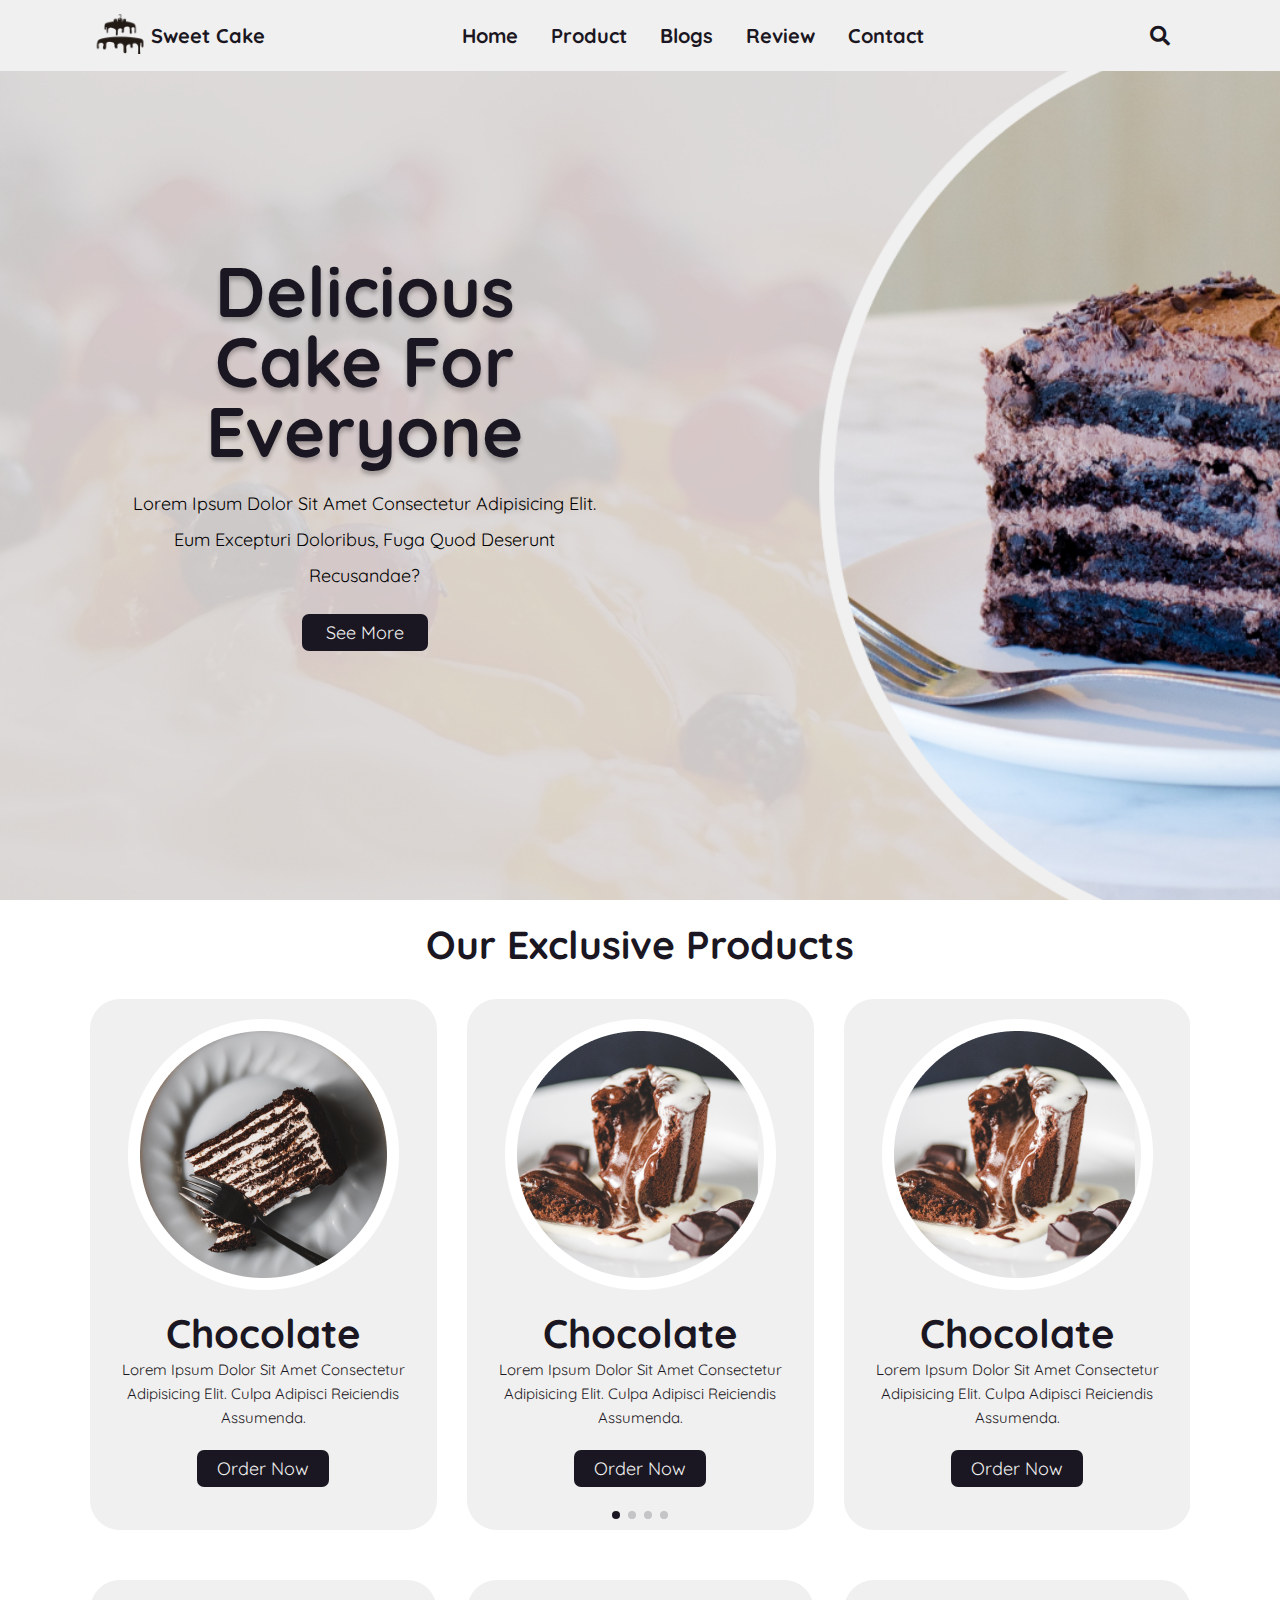
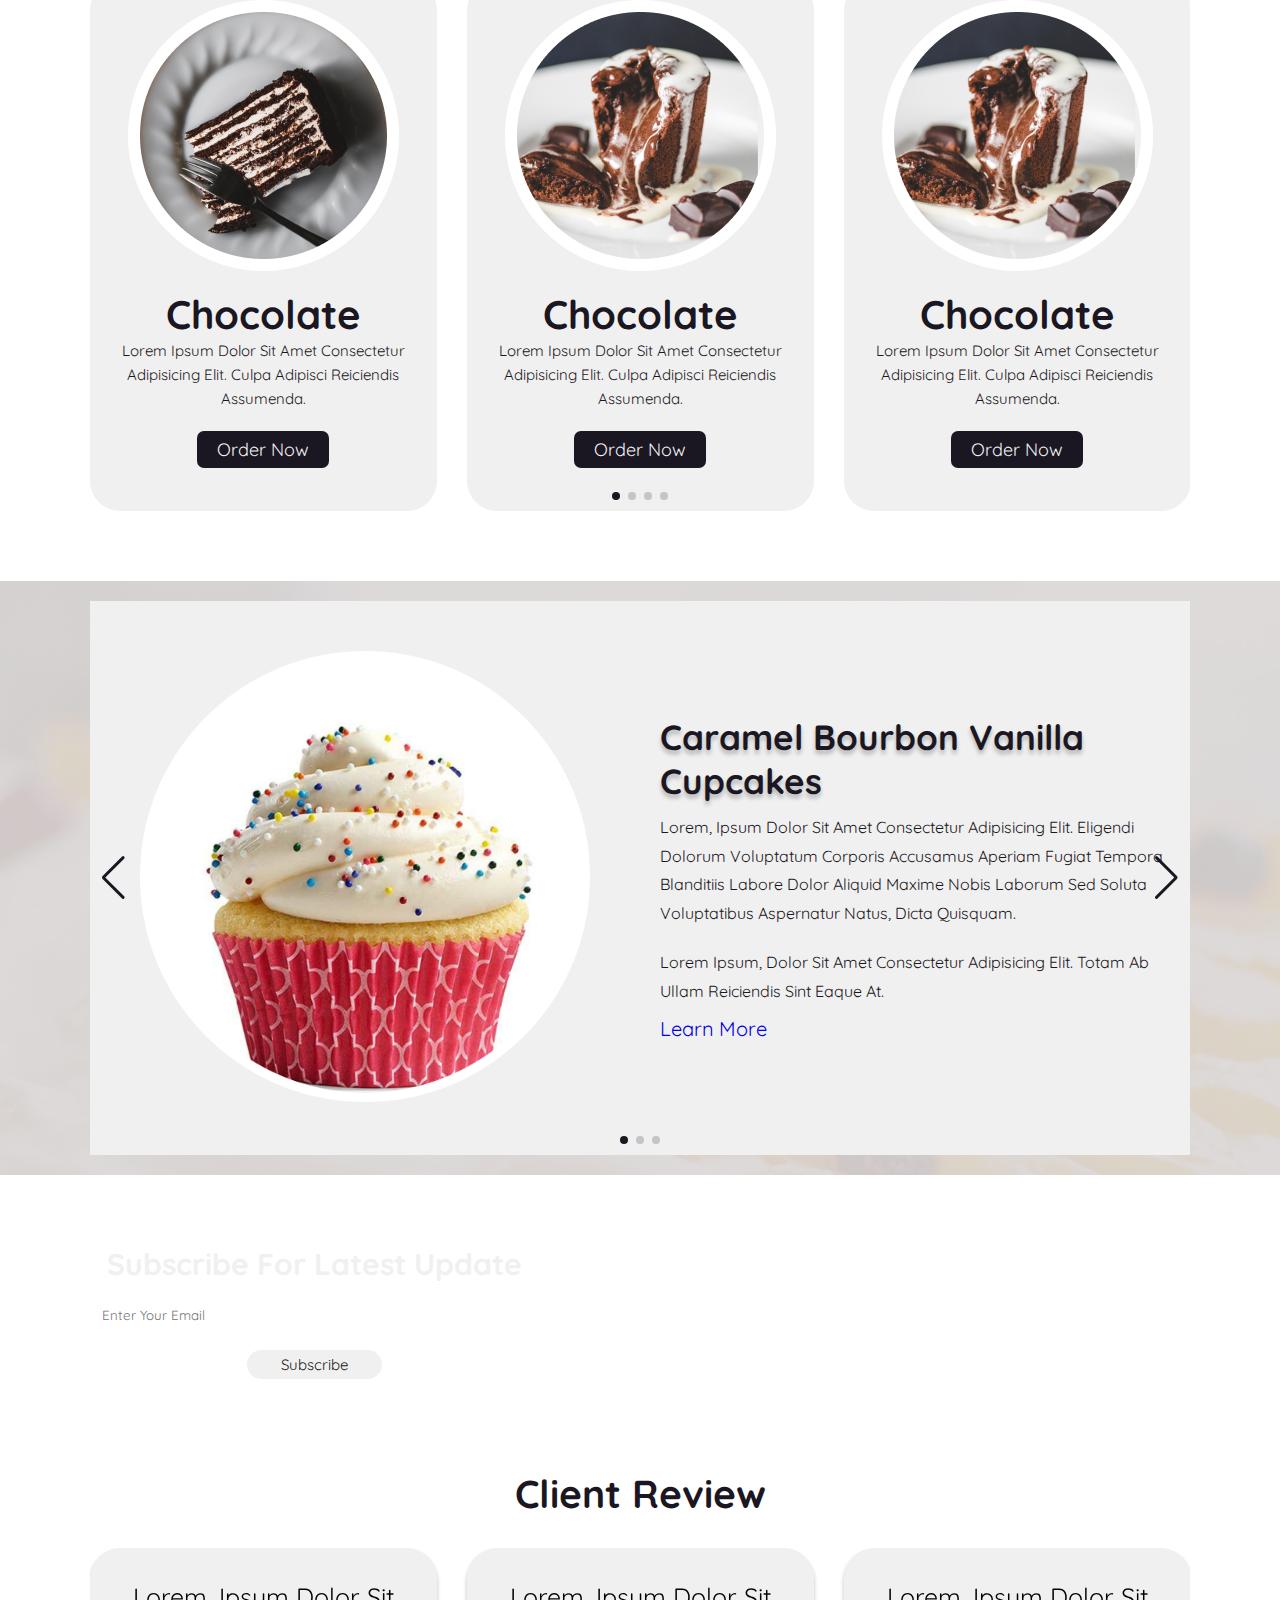
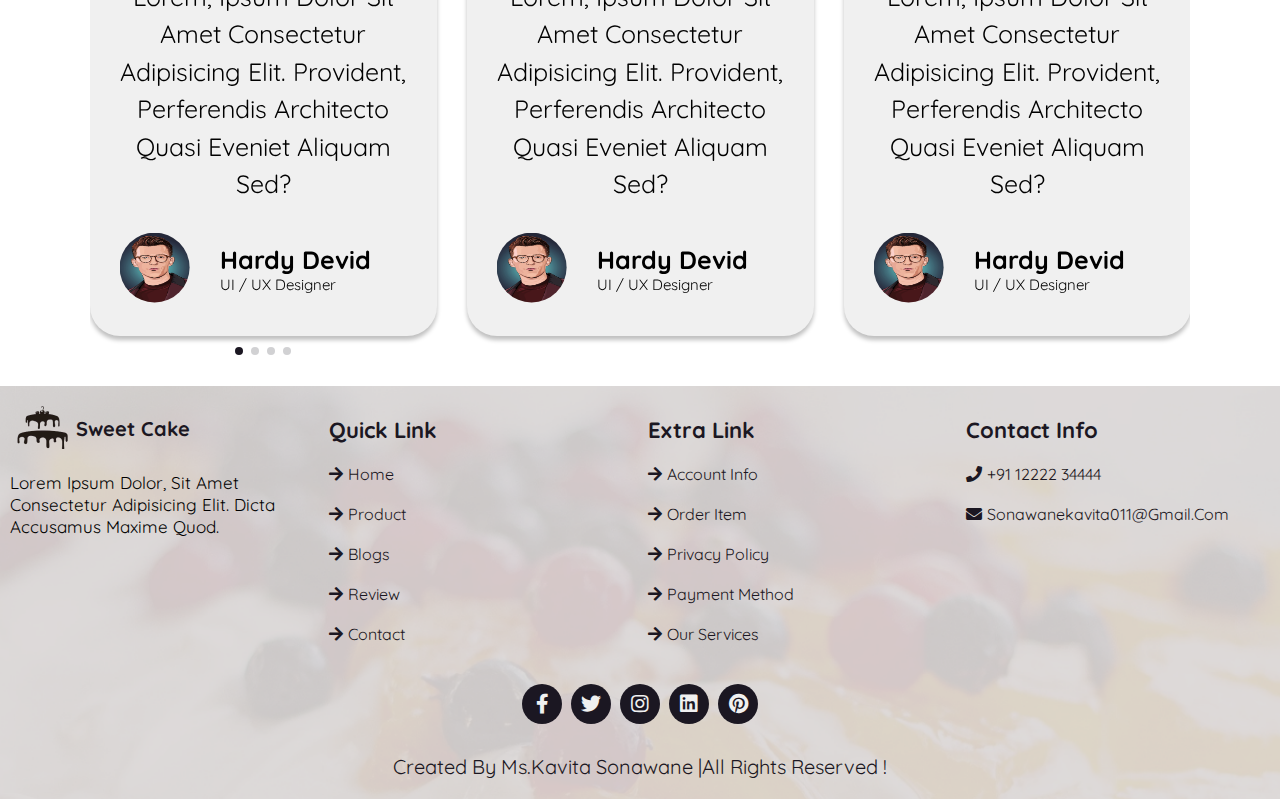
<file: Task 1/index.html>
<!DOCTYPE html>
<html lang="en">

<head>
    <meta charset="UTF-8">
    <meta http-equiv="X-UA-Compatible" content="IE=edge">
    <meta name="viewport" content="width=device-width, initial-scale=1.0">
    <title>Sweet Cake</title>

    <!-- swiper link  -->
    <link rel="stylesheet" href="https://unpkg.com/swiper/swiper-bundle.min.css" />

    <!-- cdn icon link  -->
    <link rel="stylesheet" href="https://cdnjs.cloudflare.com/ajax/libs/font-awesome/5.15.4/css/all.min.css">
    <!-- custom css file  -->
    <link rel="stylesheet" href="style.css">

</head>

<body>

    <!-- header section start here  -->
    <header class="header">
        <div class="logoContent">
            <a href="#" class="logo"><img src="images/logo.png" alt=""></a>
            <h1 class="logoName">Sweet Cake </h1>
        </div>

        <nav class="navbar">
            <a href="#home">home</a>
            <a href="#product">product</a>
            <a href="#blogs">blogs</a>
            <a href="#review">review</a>
            <a href="#contact">contact</a>
        </nav>

        <div class="icon">
            <i class="fas fa-search" id="search"></i>
            <i class="fas fa-bars" id="menu-bar"></i>
        </div>

        <div class="search">
            <input type="search" placeholder="search...">
        </div>
    </header>
    <!-- header section end here  -->

    <!-- home section start here  -->
    <section class="home" id="home">
        <div class="homeContent">
            <h2>Delicious Cake for Everyone </h2>
            <p>Lorem ipsum dolor sit amet consectetur adipisicing elit. Eum excepturi doloribus, fuga quod deserunt
                recusandae?</p>
            <div class="home-btn">
                <a href="#"><button>see more</button></a>
            </div>
        </div>
    </section>

    <!-- home section end here  -->

    <!-- product section start here  -->
    <section class="product" id="product">
        <div class="heading">
            <h2>Our Exclusive Products</h2>
        </div>
        <div class="swiper product-row">
            <div class="swiper-wrapper">
                <div class="swiper-slide box">
                    <div class="img">
                        <img src="images/cake1.png" alt="">
                    </div>
                    <div class="product-content">
                        <h3>Chocolate</h3>
                        <p>Lorem ipsum dolor sit amet consectetur adipisicing elit. Culpa adipisci reiciendis assumenda.
                        </p>
                        <div class="orderNow">
                            <button>Order Now </button>
                        </div>
                    </div>
                </div>
                <div class="swiper-slide box">
                    <div class="img">
                        <img src="images/cake1.png" alt="">
                    </div>
                    <div class="product-content">
                        <h3>Chocolate</h3>
                        <p>Lorem ipsum dolor sit amet consectetur adipisicing elit. Culpa adipisci reiciendis assumenda.
                        </p>
                        <div class="orderNow">
                            <button>Order Now </button>
                        </div>
                    </div>
                </div>
                <div class="swiper-slide box">
                    <div class="img">
                        <img src="images/cake1.png" alt="">
                    </div>
                    <div class="product-content">
                        <h3>Chocolate</h3>
                        <p>Lorem ipsum dolor sit amet consectetur adipisicing elit. Culpa adipisci reiciendis assumenda.
                        </p>
                        <div class="orderNow">
                            <button>Order Now </button>
                        </div>
                    </div>
                </div>
                <div class="swiper-slide box">
                    <div class="img">
                        <img src="images/cake2.png" alt="">
                    </div>
                    <div class="product-content">
                        <h3>Chocolate</h3>
                        <p>Lorem ipsum dolor sit amet consectetur adipisicing elit. Culpa adipisci reiciendis assumenda.
                        </p>
                        <div class="orderNow">
                            <button>Order Now </button>
                        </div>
                    </div>
                </div>

            </div>
            <div class="swiper-pagination"></div>
        </div>
        <div class="swiper product-row">
            <div class="swiper-wrapper">
                <div class="swiper-slide box">
                    <div class="img">
                        <img src="images/cake1.png" alt="">
                    </div>
                    <div class="product-content">
                        <h3>Chocolate</h3>
                        <p>Lorem ipsum dolor sit amet consectetur adipisicing elit. Culpa adipisci reiciendis assumenda.
                        </p>
                        <div class="orderNow">
                            <button>Order Now </button>
                        </div>
                    </div>
                </div>
                <div class="swiper-slide box">
                    <div class="img">
                        <img src="images/cake1.png" alt="">
                    </div>
                    <div class="product-content">
                        <h3>Chocolate</h3>
                        <p>Lorem ipsum dolor sit amet consectetur adipisicing elit. Culpa adipisci reiciendis assumenda.
                        </p>
                        <div class="orderNow">
                            <button>Order Now </button>
                        </div>
                    </div>
                </div>
                <div class="swiper-slide box">
                    <div class="img">
                        <img src="images/cake1.png" alt="">
                    </div>
                    <div class="product-content">
                        <h3>Chocolate</h3>
                        <p>Lorem ipsum dolor sit amet consectetur adipisicing elit. Culpa adipisci reiciendis assumenda.
                        </p>
                        <div class="orderNow">
                            <button>Order Now </button>
                        </div>
                    </div>
                </div>
                <div class="swiper-slide box">
                    <div class="img">
                        <img src="images/cake2.png" alt="">
                    </div>
                    <div class="product-content">
                        <h3>Chocolate</h3>
                        <p>Lorem ipsum dolor sit amet consectetur adipisicing elit. Culpa adipisci reiciendis assumenda.
                        </p>
                        <div class="orderNow">
                            <button>Order Now </button>
                        </div>
                    </div>
                </div>

            </div>
            <div class="swiper-pagination"></div>
        </div>
    </section>

    <!-- product section end here  -->

    <!-- blogs section start here  -->
    <section class="blogs" id="blogs">

        <div class=" swiper blogs-row">
            <div class="swiper-wrapper">
                <div class=" swiper-slide box">
                    <div class="img">
                        <img src="images/blog-img1.png" alt="">
                    </div>
                    <div class="content">
                        <h3>Caramel Bourbon Vanilla Cupcakes </h3>
                        <p>Lorem, ipsum dolor sit amet consectetur adipisicing elit. Eligendi dolorum voluptatum
                            corporis accusamus aperiam fugiat tempora blanditiis labore dolor aliquid maxime nobis
                            laborum sed soluta voluptatibus aspernatur natus, dicta quisquam.</p>
                        <p>Lorem ipsum, dolor sit amet consectetur adipisicing elit. Totam ab ullam reiciendis sint
                            eaque at.</p>
                        <a href="#blogs" class="btn">learn more</a>
                    </div>
                </div>
                <div class=" swiper-slide box">
                    <div class="img">
                        <img src="images/blog-img2.png" alt="">
                    </div>
                    <div class="content">
                        <h3>Caramel Bourbon Vanilla Cupcakes </h3>
                        <p>Lorem, ipsum dolor sit amet consectetur adipisicing elit. Eligendi dolorum voluptatum
                            corporis accusamus aperiam fugiat tempora blanditiis labore dolor aliquid maxime nobis
                            laborum sed soluta voluptatibus aspernatur natus, dicta quisquam.</p>
                        <p>Lorem ipsum, dolor sit amet consectetur adipisicing elit. Totam ab ullam reiciendis sint
                            eaque at.</p>
                        <a href="#blogs" class="btn">learn more</a>
                    </div>
                </div>
                <div class=" swiper-slide box">
                    <div class="img">
                        <img src="images/blog-img2.png" alt="">
                    </div>
                    <div class="content">
                        <h3>Caramel Bourbon Vanilla Cupcakes </h3>
                        <p>Lorem, ipsum dolor sit amet consectetur adipisicing elit. Eligendi dolorum voluptatum
                            corporis accusamus aperiam fugiat tempora blanditiis labore dolor aliquid maxime nobis
                            laborum sed soluta voluptatibus aspernatur natus, dicta quisquam.</p>
                        <p>Lorem ipsum, dolor sit amet consectetur adipisicing elit. Totam ab ullam reiciendis sint
                            eaque at.</p>
                        <a href="#blogs" class="btn">learn more</a>
                    </div>
                </div>
            </div>
            <div class="swiper-button-next"></div>
            <div class="swiper-button-prev"></div>
            <div class="swiper-pagination"></div>


        </div>
    </section>

    <!-- blogs section ends here  -->

    <!-- newsletter section start here  -->

    <section class="newsletter">
        <form action="">
            <h3>subscribe for latest update</h3>
            <input type="email" name="" placeholder="enter your email" id="" class="box">
            <input type="button" value="subscribe" class="box2">
        </form>
    </section>
    <!-- newsletter section ends here  -->

    <!-- review section start here  -->
    <section class="review" id="review">
        <div class="heading">
            <h2>client review</h2>
        </div>


        <div class=" swiper review-row">
            <div class="swiper-wrapper">
                <div class="swiper-slide box">
                    <div class="client-review">
                        <p>Lorem, ipsum dolor sit amet consectetur adipisicing elit. Provident, perferendis architecto
                            quasi eveniet aliquam sed?</p>
                    </div>
                    <div class="client-info">
                        <div class="img">
                            <img src="images/client1.jpg" alt="">
                        </div>
                        <div class="clientDetailed">
                            <h3>Hardy Devid</h3>
                            <p>UI / UX designer</p>
                        </div>
                    </div>
                </div>
                <div class="swiper-slide box">
                    <div class="client-review">
                        <p>Lorem, ipsum dolor sit amet consectetur adipisicing elit. Provident, perferendis architecto
                            quasi eveniet aliquam sed?</p>
                    </div>
                    <div class="client-info">
                        <div class="img">
                            <img src="images/client1.jpg" alt="">
                        </div>
                        <div class="clientDetailed">
                            <h3>Hardy Devid</h3>
                            <p>UI / UX designer</p>
                        </div>
                    </div>
                </div>
                <div class="swiper-slide box">
                    <div class="client-review">
                        <p>Lorem, ipsum dolor sit amet consectetur adipisicing elit. Provident, perferendis architecto
                            quasi eveniet aliquam sed?</p>
                    </div>
                    <div class="client-info">
                        <div class="img">
                            <img src="images/client1.jpg" alt="">
                        </div>
                        <div class="clientDetailed">
                            <h3>Hardy Devid</h3>
                            <p>UI / UX designer</p>
                        </div>
                    </div>
                </div>
                <div class="swiper-slide box">
                    <div class="client-review">
                        <p>Lorem, ipsum dolor sit amet consectetur adipisicing elit. Provident, perferendis architecto
                            quasi eveniet aliquam sed?</p>
                    </div>
                    <div class="client-info">
                        <div class="img">
                            <img src="images/client1.jpg" alt="">
                        </div>
                        <div class="clientDetailed">
                            <h3>Hardy Devid</h3>
                            <p>UI / UX designer</p>
                        </div>
                    </div>
                </div>
                <div class="swiper-pagination"></div>

            </div>
        </div>
    </section>
    <!-- review section ends here  -->

    <!-- footer section start here  -->

    <footer class="footer" id="contact">
        <div class="box-container">
            <div class="mainBox">
                <div class="content">
                    <a href="#"><img src="images/logo.png" alt=""></a>
                    <h1 class="logoName"> Sweet Cake </h1>
                </div>

                <p>Lorem ipsum dolor, sit amet consectetur adipisicing elit. Dicta accusamus maxime quod.</p>

            </div>
            <div class="box">
                <h3>Quick link</h3>
                <a href="#"> <i class="fas fa-arrow-right"></i>Home</a>
                <a href="#"> <i class="fas fa-arrow-right"></i>product</a>
                <a href="#"> <i class="fas fa-arrow-right"></i>blogs</a>
                <a href="#"> <i class="fas fa-arrow-right"></i>review</a>
                <a href="#"> <i class="fas fa-arrow-right"></i>contact</a>

            </div>
            <div class="box">
                <h3>Extra link</h3>
                <a href="#"> <i class="fas fa-arrow-right"></i>Account info</a>
                <a href="#"> <i class="fas fa-arrow-right"></i>order item</a>
                <a href="#"> <i class="fas fa-arrow-right"></i>privacy policy</a>
                <a href="#"> <i class="fas fa-arrow-right"></i>payment method</a>
                <a href="#"> <i class="fas fa-arrow-right"></i>our  services</a>
            </div>
            <div class="box">
                <h3>Contact Info</h3>
                <a href="#"> <i class="fas fa-phone"></i>+91 12222 34444</a>
                <a href="#"> <i class="fas fa-envelope"></i>sonawanekavita011@gmail.com</a>

            </div>

        </div>
        <div class="share">
            <a href="#" class="fab fa-facebook-f"></a>
            <a href="#" class="fab fa-twitter"></a>
            <a href="#" class="fab fa-instagram"></a>
            <a href="#" class="fab fa-linkedin"></a>
            <a href="#" class="fab fa-pinterest"></a>
        </div>
        <div class="credit">
            created by <span>Ms.Kavita Sonawane </span> |all rights reserved ! 
        </div>
    </footer>










    <!-- swiper js link  -->
    <script src="https://unpkg.com/swiper/swiper-bundle.min.js"></script>

    <!-- custom js file  -->
    <script src="index.js"></script>


</body>

</html>
</file>
<file: Task 1/style.css>
@import url('https://fonts.googleapis.com/css2?family=Quicksand:wght@300;400;500;600;700&display=swap');

:root{
    --black: #1B1722;
    --white : #F0F0F0;
    --box-shadow: 0px 4px 4px rgba(0, 0, 0, 0.25);
}
*{
    font-family: 'Quicksand', sans-serif;
    margin: 0; padding: 0;
    box-sizing: border-box;
    outline: none;
    border: none;
    text-decoration: none;
    text-transform: capitalize;
    transition: .2s linear;
}
html{
    font-size: 62.5%;   
    overflow-x: hidden;
    scroll-padding-top: 7rem;
    scroll-behavior: smooth;
}
html::-webkit-scrollbar{
    width: .8rem;
}
html::-webkit-scrollbar-track{
    background: transparent;
}
html::-webkit-scrollbar-thumb{
    background-color: var(--white);
    border-radius: 5rem;
}

.header{
    top: 0;right: 0;left: 0;
    background-color: var(--white);
    display: flex;
    align-items: center;
    justify-content: space-between;
    position: fixed;
    padding: 1.4rem 7%;
    z-index: 999;
}
.header .logoContent{
    display: flex;
    align-items: center;
}
.header .logoContent .logo img{
    height: 4rem;
}
.header .logoContent .logoName {
    color: var(--black);
    font-size: 2rem;
    font-weight: bolder;
}

.header .navbar a{
    font-size: 2rem;
    margin-right: 3rem;
    color: var(--black);
    font-weight: bold;
}
.header .navbar a:hover{
    border-bottom: .1rem solid var(--black);
    padding-bottom: .4rem;
}
.header .icon i{
    font-size: 2rem;
    margin-right: 2rem;
    color: var(--black);
    cursor: pointer;
}

.header .search{
    display: none;
    top: 100%;
    margin: 1.5rem 7%;
    background-color: transparent;
    width: 50%;
    right: 0;
    height: 5rem;
    position:  absolute;

}
.header .search input{
    width: 100%;
    height: 100%;
    font-size: 1.5rem;
    background-color: var(--white);
    color: var(--black);
    margin-right: 7%;
    border-radius: 1rem;
    padding: 0.5rem 1rem;
    box-shadow: var(--box-shadow);
}
.header .search.active{
    display: inline-block;
}
#menu-bar{
    display: none;
}


.home {
    min-height: 100vh;
    display: flex;
    align-items: center;
    background: url(images/back.png) no-repeat;
    background-size: cover;
    background-position: center center;
}
.home .homeContent{
    width: 50%;
    float: left;
    text-align: center;
    padding: 4rem;
}
.home .homeContent h2{
    font-size: 7rem;
    font-weight: bolder;
    margin-bottom: 2rem;
    line-height: 7rem;
    color: var(--black);
    text-shadow: var(--box-shadow);
}
.home .homeContent p{
    font-size: 1.8rem;
    line-height: 2;
    margin-bottom: 2rem;
}
.home .homeContent .home-btn{
    height: 3rem;
}
.home .homeContent .home-btn button{
    font-size: 1.8rem;
    background-color: var(--black);
    color: var(--white);
    border-radius: .7rem;
    padding: .7rem 2.4rem;
    cursor: pointer;
}
.home .homeContent .home-btn button:hover{
    font-size: 2rem;
}
section{
    padding: 2rem 7%;
}
.heading{
    text-align: center;
    font-size: 2.6rem;
    margin-bottom: 3rem;
    color: var(--black);
}

.product .product-row{
    margin-bottom: 5rem;
    display: flex;
    align-items: center;
}
.product .product-row .box{
    display: flex;
    flex-direction: column;
    width: 50rem;
    background-color: var(--white);
    align-items: center;
    text-align: center;
    padding: 2rem;
    gap: 1.5rem;
    border-radius: 3rem;
    margin-right: 3rem;
}
.product .product-row .img img{
    height: 100%;
    width: 100%;
}
.product .product-row .img img:hover{
    transform: scale(1.1);
}
.product .product-row .content {
    margin-bottom: 4rem;
}
.product .product-row .product-content h3{
    font-size: 4rem;
    color: var(--black);
}
.product .product-row .product-content p{
    font-size: 1.5rem;
    line-height: 1.6;
    color: var(--black);
}
.product .product-row .product-content .orderNow{
    height: 3rem;
    margin-top: 2rem;
    margin-bottom: 3rem;
}
.product .product-row .product-content .orderNow button{
    font-size: 1.8rem;
    background-color: var(--black);
    color: var(--white);
    border-radius: .7rem;
    padding: .7rem 2rem;
    cursor: pointer;
}
.product .product-row .product-content .orderNow button:hover{
    font-size: 2rem;
}

.blogs{
    background: url(images/backGround.png) no-repeat;
    background-size: cover;
    background-position: center center;
}
.blogs  .blogs-row .box {
    display: flex;
    align-items: center;
    background-color: var(--white);
    flex-wrap: wrap;
}
.blogs .blogs-row .box .img{
    flex: 1 1 45rem;
}
.blogs .blogs-row .box .img img{
    width: 100%;
    padding: 5rem;
}
.blogs .blogs-row .box .content{
    flex: 1 1 45rem;
    padding: 2rem;
}
.blogs .blogs-row .box .content h3{
    font-size: 3.5rem;
    color: var(--black);
    text-shadow: var(--box-shadow);

}
.blogs .blogs-row .box .content p{
    font-size: 1.6rem;
    color: var(--black);
    padding: 1rem 0;
    line-height: 1.8;
    
}
.blogs .blogs-row .box .content a{
    font-size: 2rem;
    cursor: pointer;
}
.blogs .blogs-row .box .content a:hover{
    color: var(--black);
    text-shadow: var(--box-shadow);
}
 
.newsletter{
    background: url(images/new.jpg) no-repeat;
    background-size: cover;
    background-position: center center;
    background-attachment: fixed;
}
.newsletter form{
    max-width: 45rem;
    text-align: center;
    padding: 5rem 0;
}
.newsletter form h3{
    font-size: 3rem;
    color: var(--white);
    padding-bottom: .7rem;
}
.newsletter form .box{
    width: 100%;
    margin: .7rem 0;
    padding: 1rem 1.2rem;
    color: var(--black);
    border-radius: .5rem;
}
.newsletter form .box2{
    width: 30%;
    font-size: 1.5rem;
    margin-top: 1rem;
    padding: .5rem .5rem;
    color: var(--black);
    background: var(--white);
    border-radius: 3rem;
    cursor:pointer;
}
.newsletter form .box2:hover{
    color: var(--white);
    background-color: var(--black);
    outline: .1rem solid var(--white);
}

.review .review-row{
    display: flex;
    flex-direction: column ;
    align-items: center;
    
}
.review .review-row .box{
    width: 50%; 
    margin-bottom: 3rem;
    padding: 3rem;
    border-radius: 3rem;
    background-color: var(--white);
    box-shadow: var(--box-shadow);
}

.review .review-row .box .client-review{
    margin-bottom: 3rem;
}
.review .review-row .box .client-review p{
    text-align: center;
    font-size: 2.5rem;
    line-height: 1.5;
}
.review .review-row .box .client-info{
    display: flex;
    align-items: center;
}
.review .review-row .box .client-info .img{
    padding-right: 3rem;
}
.review .review-row .box .client-info .img img{
    width: 7rem;
    height: 7rem;
    clip-path: circle(50% at 50% 50%);
}

.review .review-row .box .client-info .clientDetailed h3{
    font-size: 2.5rem;

}
.review .review-row .box .client-info .clientDetailed p{
    font-size: 1.5rem;
}

.footer {
    background: url(images/backGround.png) no-repeat;
    background-size: cover;
    background-position: center center;
}
.footer .box-container{
    display: grid;
    grid-template-columns: repeat(auto-fit, minmax(25rem, 1fr));
    gap: 1.5rem;
    padding: 2rem 1rem;
}
.footer .box-container .mainBox .content{
    display: flex;
    align-items: center;
    margin-bottom: 2rem;
}
.footer .box-container .mainBox .content h1{
    font-size: 2rem;
    color: var(--black);
}
.footer .box-container .mainBox p{
    font-size: 1.7rem;
    line-height: 1.3;
    margin-bottom: 2rem;
}
.footer .box-container .box h3{
    font-size: 2.2rem;
    color: var(--black);
    padding: 1rem 0;
}
.footer .box-container .box a{
    display: block;
    font-size: 1.6rem;
    color: var(--black);
    padding: 1rem 0;
}
.footer .box-container .box a i{
    padding-right: .5rem;
    color: var(--black);
}
.footer .box-container .box a:hover i{
    padding-right: 2rem;
}

.footer .share{
    padding: 1rem 0;
    text-align: center;
}
.footer .share a{
    height: 4rem;
    width: 4rem;
    line-height: 4rem;
    font-size: 2rem;
    color: var(--white);
    background: var(--black);
    margin: 0 .3rem;
    border-radius: 50%;

}
.footer .share a:hover{
    background: var(--white);
    color: var(--black);
}
.footer .credit{
    font-size: 2rem;
    margin-top: 2rem;
    padding-bottom: 2rem;
    color: var(--black);
    text-align: center;
    
}

/* thanks for watching my video  */

















.swiper-pagination-bullet{
    background-color: var(--black);
}
.swiper-button-next{
    color: var(--black);
}
.swiper-button-prev{
    color: var(--black);
}


/* media queries for web responsive */

@media (max-width:991px){
    html{
        font-size: 55%;
    }
    .header{
        padding: 1.3rem 3rem;
    }
    .home .homeContent{
        margin-left: 0;
        width: 80%;
    }
}

@media (max-width:768px) {
    #menu-bar{
        display: inline-block;
    }
    .header .navbar{
        position: absolute;
        top: 100%;
        right: -100%;
        width: 25rem;
        background-color: var(--white);
        height: 80vh;
    }
    .header .navbar.active{
        right: 0;
    }
    .header .navbar a{
        display: block;
        font-size: 2rem;
        color: black;
        margin: 1.5rem;
    }

    .home .homeContent{
        margin-left: 0;
        width: 90%;
    }
}

@media (max-width:600px){
    html{
        font-size: 50%;
    }
}
</file>
